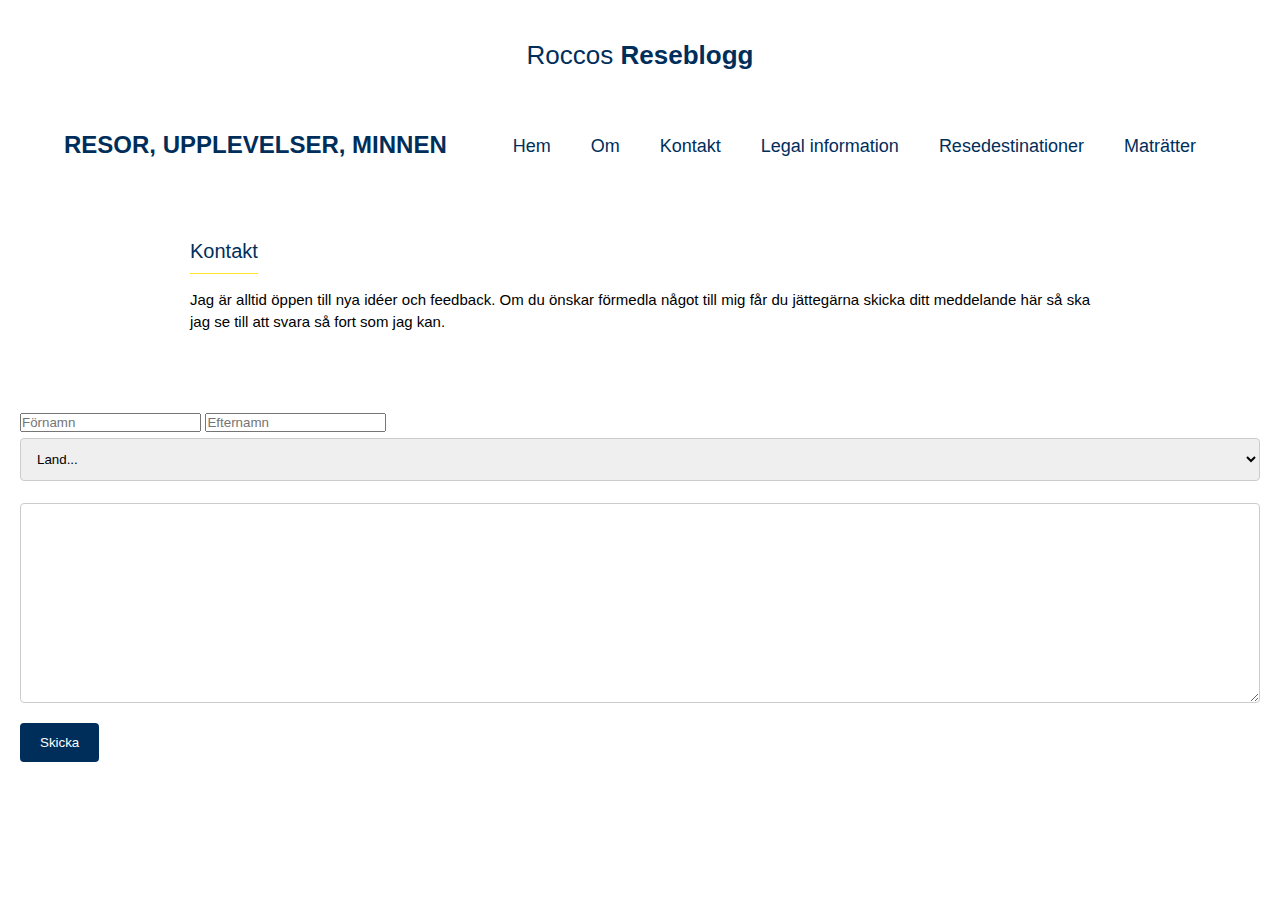
<file: kontakt.html>
<!DOCTYPE html>
<html lang="sv" dir="ltr">
  <head>
    <link rel="stylesheet" href="css/navigation.css" type="text/css">
    <link rel="stylesheet" href="css/form.css" type="text/css">
    <meta charset="utf-8">
    <title>Slutprojekt WEBWEB 1</title>
  </head>
  <body>
    <h1><span>Roccos</span> Reseblogg</h1>
    <header>
      <section>
        <a href="#" id="logo" target="_blank">Resor, upplevelser, minnen</a>
        <label for="toggle-1" class="toggle-menu">
          <ul>
            <li></li>
            <li></li>
            <li></li>
          </ul>
        </label>
        <input type="checkbox" id="toggle-1">
        <nav>
          <ul>
            <li><a href="index.html">Hem</a></li>
            <li><a href="om.html">Om</a></li>
            <li><a href="kontakt.html">Kontakt</a></li>
            <li><a href="legal.html">Legal information</a></li>
            <li>
              <div class="dropdown">
                <button class="dropbtn">Resedestinationer</button>
                <div class="dropdown-content"><a href="resa-europa.html">Europa</a> <a href="#">Afrika</a> <a href="#">Asien</a> <a href="#">Nordamerika</a> <a href="#">Sydamerika</a> <a href="#">Oceanien</a></div>
              </div>
            </li>
            <li>
              <div class="dropdown">
                <button class="dropbtn">Maträtter</button>
                <div class="dropdown-content"><a href="#">Europa</a> <a href="#">Afrika</a> <a href="#">Asien</a> <a href="#">Nordamerika</a> <a href="#">Sydamerika</a> <a href="#">Oceanien</a></div>
              </div>
            </li>
          </ul>
        </nav>
      </section>
    </header>
    <section id="about" class="content">
      <h2>Kontakt</h2>
      <p>Jag är alltid öppen till nya idéer och feedback. Om du önskar förmedla något till mig får du jättegärna skicka ditt meddelande här så ska jag se till att svara så fort som jag kan.</p>
    </section>
    <div class="container">
      <form>
        <input id="fname" name="firstname" placeholder="Förnamn"> <input id="lname" name="lastname" placeholder="Efternamn">
        <select id="country" name="country">
          <option value="not-specified">Land...</option>
          <option value="sweden">Sverige</option>
          <option value="norway">Norge</option>
          <option value="finland">Finland</option>
          <option value="denmark">Danmark</option>
          <option value="germany">Tyskland</option>
          <option value="usa">USA</option>
          <option value="other">Övrigt, vänligen specificera nedan.</option>
        </select>
        <textarea id="subject" name="subject" placeholder="Meddelande..." style="height:200px"> </textarea>
      </form>
      <button id="myBtn">Skicka</button>
      <div id="myModal" class="modal">
        <div class="modal-content">
          <span class="close">&times;</span>
          <p>Tack för ditt intresse, jag ska se till att svara så fort som möjligt!</p>
        </div>
      </div>
    </div>
    <script src="scripts/popup.js"></script>
  </body>
</html>
</file>
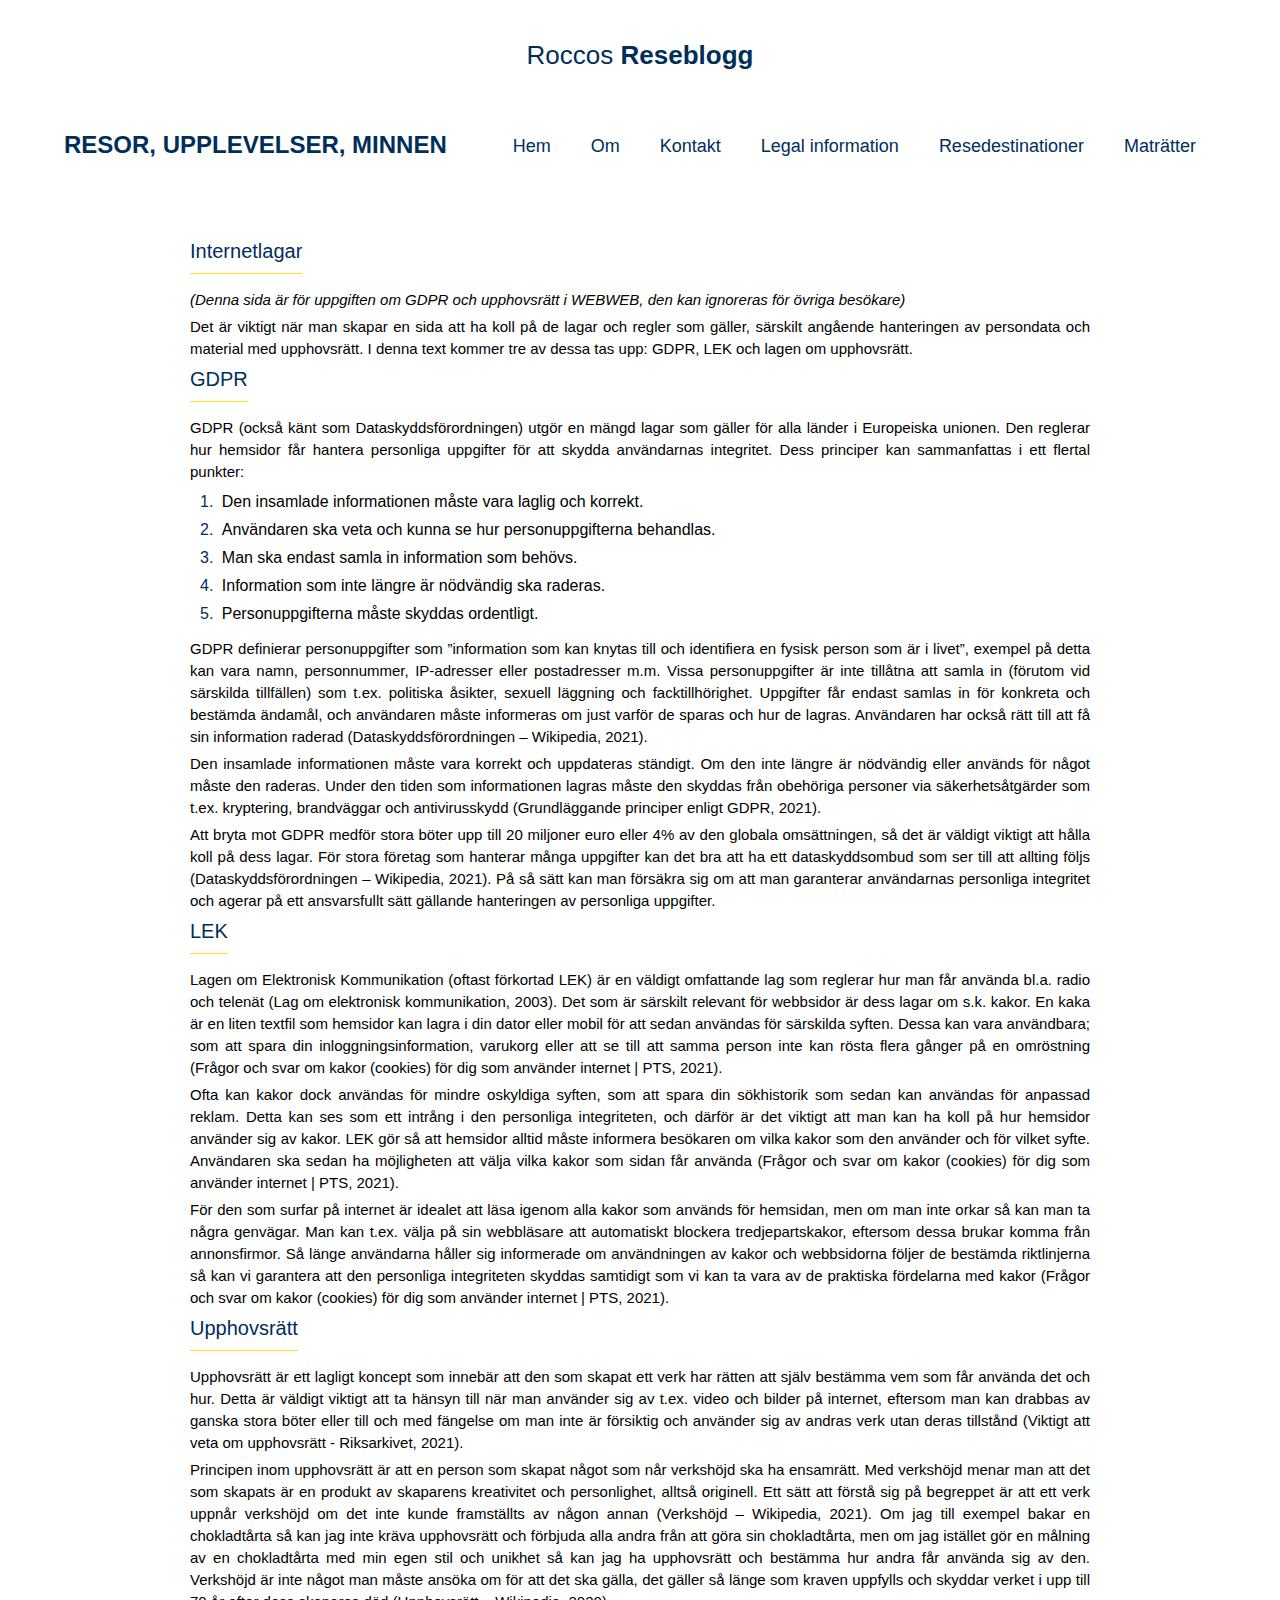
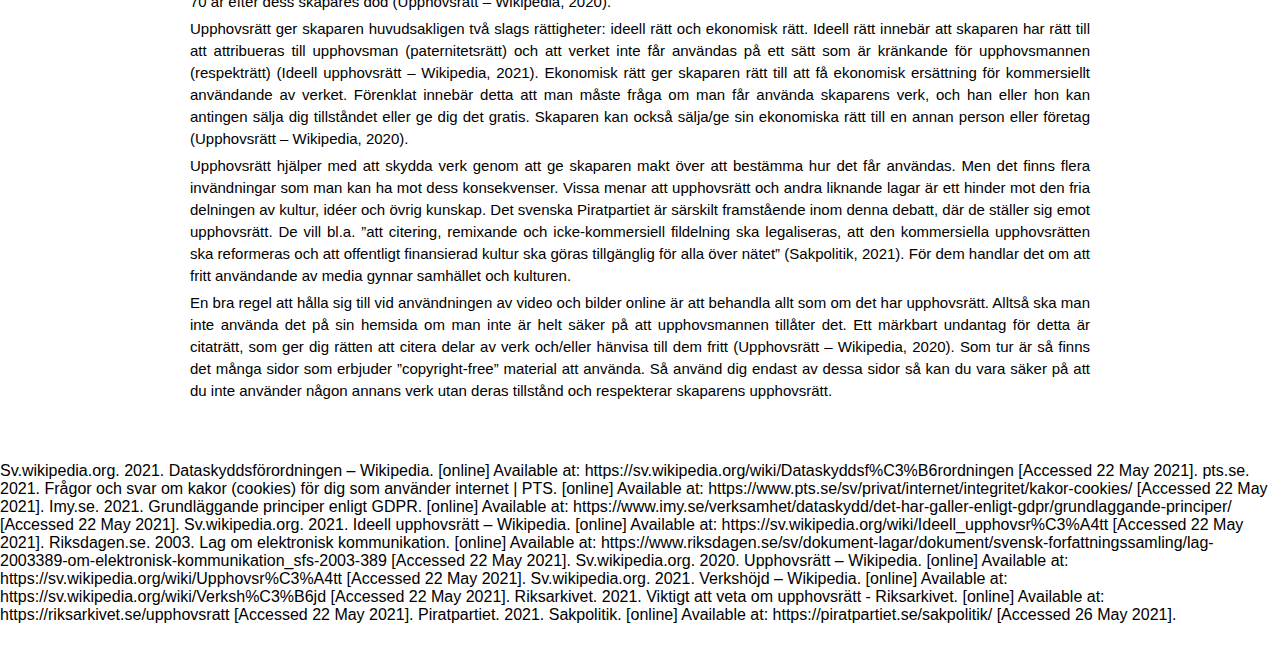
<file: legal.html>
<!DOCTYPE html>
<html lang="sv" dir="ltr">
  <head>
    <link rel="stylesheet" href="css/navigation.css" type="text/css">
    <meta charset="utf-8">
    <title>Slutprojekt WEBWEB 1</title>
  </head>
  <body>
    <h1><span>Roccos</span> Reseblogg</h1>
    <header>
      <section>
        <a href="#" id="logo" target="_blank">Resor, upplevelser, minnen</a>
        <label for="toggle-1" class="toggle-menu">
          <ul>
            <li></li>
            <li></li>
            <li></li>
          </ul>
        </label>
        <input type="checkbox" id="toggle-1">
        <nav>
          <ul>
            <li><a href="index.html">Hem</a></li>
            <li><a href="om.html">Om</a></li>
            <li><a href="kontakt.html">Kontakt</a></li>
            <li><a href="legal.html">Legal information</a></li>
            <li>
              <div class="dropdown">
                <button class="dropbtn">Resedestinationer</button>
                <div class="dropdown-content"><a href="resa-europa.html">Europa</a> <a href="#">Afrika</a> <a href="#">Asien</a> <a href="#">Nordamerika</a> <a href="#">Sydamerika</a> <a href="#">Oceanien</a></div>
              </div>
            </li>
            <li>
              <div class="dropdown">
                <button class="dropbtn">Maträtter</button>
                <div class="dropdown-content"><a href="#">Europa</a> <a href="#">Afrika</a> <a href="#">Asien</a> <a href="#">Nordamerika</a> <a href="#">Sydamerika</a> <a href="#">Oceanien</a></div>
              </div>
            </li>
          </ul>
        </nav>
      </section>
    </header>
    <section class="content">
      <h2>Internetlagar</h2>
      <p><i>(Denna sida är för uppgiften om GDPR och upphovsrätt i WEBWEB, den kan ignoreras för övriga besökare)</i></p>
      <p>Det är viktigt när man skapar en sida att ha koll på de lagar och regler som gäller, särskilt angående hanteringen av persondata och material med upphovsrätt. I denna text kommer tre av dessa tas upp: GDPR, LEK och lagen om upphovsrätt.</p>
      <h2>GDPR</h2>
      <p>GDPR (också känt som Dataskyddsförordningen) utgör en mängd lagar som gäller för alla länder i Europeiska unionen. Den reglerar hur hemsidor får hantera personliga uppgifter för att skydda användarnas integritet. Dess principer kan sammanfattas i ett flertal punkter:</p>
      <ol class="list">
        <li>Den insamlade informationen måste vara laglig och korrekt.</li>
        <li>Användaren ska veta och kunna se hur personuppgifterna behandlas.</li>
        <li>Man ska endast samla in information som behövs.</li>
        <li>Information som inte längre är nödvändig ska raderas.</li>
        <li>Personuppgifterna måste skyddas ordentligt.</li>
      </ol>
      <p>GDPR definierar personuppgifter som ”information som kan knytas till och identifiera en fysisk person som är i livet”, exempel på detta kan vara namn, personnummer, IP-adresser eller postadresser m.m. Vissa personuppgifter är inte tillåtna att samla in (förutom vid särskilda tillfällen) som t.ex. politiska åsikter, sexuell läggning och facktillhörighet. Uppgifter får endast samlas in för konkreta och bestämda ändamål, och användaren måste informeras om just varför de sparas och hur de lagras. Användaren har också rätt till att få sin information raderad (Dataskyddsförordningen – Wikipedia, 2021).</p>
      <p>Den insamlade informationen måste vara korrekt och uppdateras ständigt. Om den inte längre är nödvändig eller används för något måste den raderas. Under den tiden som informationen lagras måste den skyddas från obehöriga personer via säkerhetsåtgärder som t.ex. kryptering, brandväggar och antivirusskydd (Grundläggande principer enligt GDPR, 2021).</p>
      <p>Att bryta mot GDPR medför stora böter upp till 20 miljoner euro eller 4% av den globala omsättningen, så det är väldigt viktigt att hålla koll på dess lagar. För stora företag som hanterar många uppgifter kan det bra att ha ett dataskyddsombud som ser till att allting följs (Dataskyddsförordningen – Wikipedia, 2021). På så sätt kan man försäkra sig om att man garanterar användarnas personliga integritet och agerar på ett ansvarsfullt sätt gällande hanteringen av personliga uppgifter.</p>
      <h2>LEK</h2>
      <p>Lagen om Elektronisk Kommunikation (oftast förkortad LEK) är en väldigt omfattande lag som reglerar hur man får använda bl.a. radio och telenät (Lag om elektronisk kommunikation, 2003). Det som är särskilt relevant för webbsidor är dess lagar om s.k. kakor. En kaka är en liten textfil som hemsidor kan lagra i din dator eller mobil för att sedan användas för särskilda syften. Dessa kan vara användbara; som att spara din inloggningsinformation, varukorg eller att se till att samma person inte kan rösta flera gånger på en omröstning (Frågor och svar om kakor (cookies) för dig som använder internet | PTS, 2021).</p>
      <p>Ofta kan kakor dock användas för mindre oskyldiga syften, som att spara din sökhistorik som sedan kan användas för anpassad reklam. Detta kan ses som ett intrång i den personliga integriteten, och därför är det viktigt att man kan ha koll på hur hemsidor använder sig av kakor. LEK gör så att hemsidor alltid måste informera besökaren om vilka kakor som den använder och för vilket syfte. Användaren ska sedan ha möjligheten att välja vilka kakor som sidan får använda (Frågor och svar om kakor (cookies) för dig som använder internet | PTS, 2021).</p>
      <p>För den som surfar på internet är idealet att läsa igenom alla kakor som används för hemsidan, men om man inte orkar så kan man ta några genvägar. Man kan t.ex. välja på sin webbläsare att automatiskt blockera tredjepartskakor, eftersom dessa brukar komma från annonsfirmor. Så länge användarna håller sig informerade om användningen av kakor och webbsidorna följer de bestämda riktlinjerna så kan vi garantera att den personliga integriteten skyddas samtidigt som vi kan ta vara av de praktiska fördelarna med kakor (Frågor och svar om kakor (cookies) för dig som använder internet | PTS, 2021).</p>
      <h2>Upphovsrätt</h2>
      <p>Upphovsrätt är ett lagligt koncept som innebär att den som skapat ett verk har rätten att själv bestämma vem som får använda det och hur. Detta är väldigt viktigt att ta hänsyn till när man använder sig av t.ex. video och bilder på internet, eftersom man kan drabbas av ganska stora böter eller till och med fängelse om man inte är försiktig och använder sig av andras verk utan deras tillstånd (Viktigt att veta om upphovsrätt - Riksarkivet, 2021).</p>
      <p>Principen inom upphovsrätt är att en person som skapat något som når verkshöjd ska ha ensamrätt. Med verkshöjd menar man att det som skapats är en produkt av skaparens kreativitet och personlighet, alltså originell. Ett sätt att förstå sig på begreppet är att ett verk uppnår verkshöjd om det inte kunde framställts av någon annan (Verkshöjd – Wikipedia, 2021). Om jag till exempel bakar en chokladtårta så kan jag inte kräva upphovsrätt och förbjuda alla andra från att göra sin chokladtårta, men om jag istället gör en målning av en chokladtårta med min egen stil och unikhet så kan jag ha upphovsrätt och bestämma hur andra får använda sig av den. Verkshöjd är inte något man måste ansöka om för att det ska gälla, det gäller så länge som kraven uppfylls och skyddar verket i upp till 70 år efter dess skapares död (Upphovsrätt – Wikipedia, 2020).</p>
      <p>Upphovsrätt ger skaparen huvudsakligen två slags rättigheter: ideell rätt och ekonomisk rätt. Ideell rätt innebär att skaparen har rätt till att attribueras till upphovsman (paternitetsrätt) och att verket inte får användas på ett sätt som är kränkande för upphovsmannen (respekträtt) (Ideell upphovsrätt – Wikipedia, 2021). Ekonomisk rätt ger skaparen rätt till att få ekonomisk ersättning för kommersiellt användande av verket. Förenklat innebär detta att man måste fråga om man får använda skaparens verk, och han eller hon kan antingen sälja dig tillståndet eller ge dig det gratis. Skaparen kan också sälja/ge sin ekonomiska rätt till en annan person eller företag (Upphovsrätt – Wikipedia, 2020).</p>
      <p>Upphovsrätt hjälper med att skydda verk genom att ge skaparen makt över att bestämma hur det får användas. Men det finns flera invändningar som man kan ha mot dess konsekvenser. Vissa menar att upphovsrätt och andra liknande lagar är ett hinder mot den fria delningen av kultur, idéer och övrig kunskap. Det svenska Piratpartiet är särskilt framstående inom denna debatt, där de ställer sig emot upphovsrätt. De vill bl.a. ”att citering, remixande och icke-kommersiell fildelning ska legaliseras, att den kommersiella upphovsrätten ska reformeras och att offentligt finansierad kultur ska göras tillgänglig för alla över nätet” (Sakpolitik, 2021). För dem handlar det om att fritt användande av media gynnar samhället och kulturen.</p>
      <p>En bra regel att hålla sig till vid användningen av video och bilder online är att behandla allt som om det har upphovsrätt. Alltså ska man inte använda det på sin hemsida om man inte är helt säker på att upphovsmannen tillåter det. Ett märkbart undantag för detta är citaträtt, som ger dig rätten att citera delar av verk och/eller hänvisa till dem fritt (Upphovsrätt – Wikipedia, 2020). Som tur är så finns det många sidor som erbjuder ”copyright-free” material att använda. Så använd dig endast av dessa sidor så kan du vara säker på att du inte använder någon annans verk utan deras tillstånd och respekterar skaparens upphovsrätt.</p>
    </section>
    <footer>Sv.wikipedia.org. 2021. Dataskyddsförordningen – Wikipedia. [online] Available at: https://sv.wikipedia.org/wiki/Dataskyddsf%C3%B6rordningen [Accessed 22 May 2021]. pts.se. 2021. Frågor och svar om kakor (cookies) för dig som använder internet | PTS. [online] Available at: https://www.pts.se/sv/privat/internet/integritet/kakor-cookies/ [Accessed 22 May 2021]. Imy.se. 2021. Grundläggande principer enligt GDPR. [online] Available at: https://www.imy.se/verksamhet/dataskydd/det-har-galler-enligt-gdpr/grundlaggande-principer/ [Accessed 22 May 2021]. Sv.wikipedia.org. 2021. Ideell upphovsrätt – Wikipedia. [online] Available at: https://sv.wikipedia.org/wiki/Ideell_upphovsr%C3%A4tt [Accessed 22 May 2021]. Riksdagen.se. 2003. Lag om elektronisk kommunikation. [online] Available at: https://www.riksdagen.se/sv/dokument-lagar/dokument/svensk-forfattningssamling/lag-2003389-om-elektronisk-kommunikation_sfs-2003-389 [Accessed 22 May 2021]. Sv.wikipedia.org. 2020. Upphovsrätt – Wikipedia. [online] Available at: https://sv.wikipedia.org/wiki/Upphovsr%C3%A4tt [Accessed 22 May 2021]. Sv.wikipedia.org. 2021. Verkshöjd – Wikipedia. [online] Available at: https://sv.wikipedia.org/wiki/Verksh%C3%B6jd [Accessed 22 May 2021]. Riksarkivet. 2021. Viktigt att veta om upphovsrätt - Riksarkivet. [online] Available at: https://riksarkivet.se/upphovsratt [Accessed 22 May 2021]. Piratpartiet. 2021. Sakpolitik. [online] Available at: https://piratpartiet.se/sakpolitik/ [Accessed 26 May 2021].</footer>
  </body>
</html>
</file>
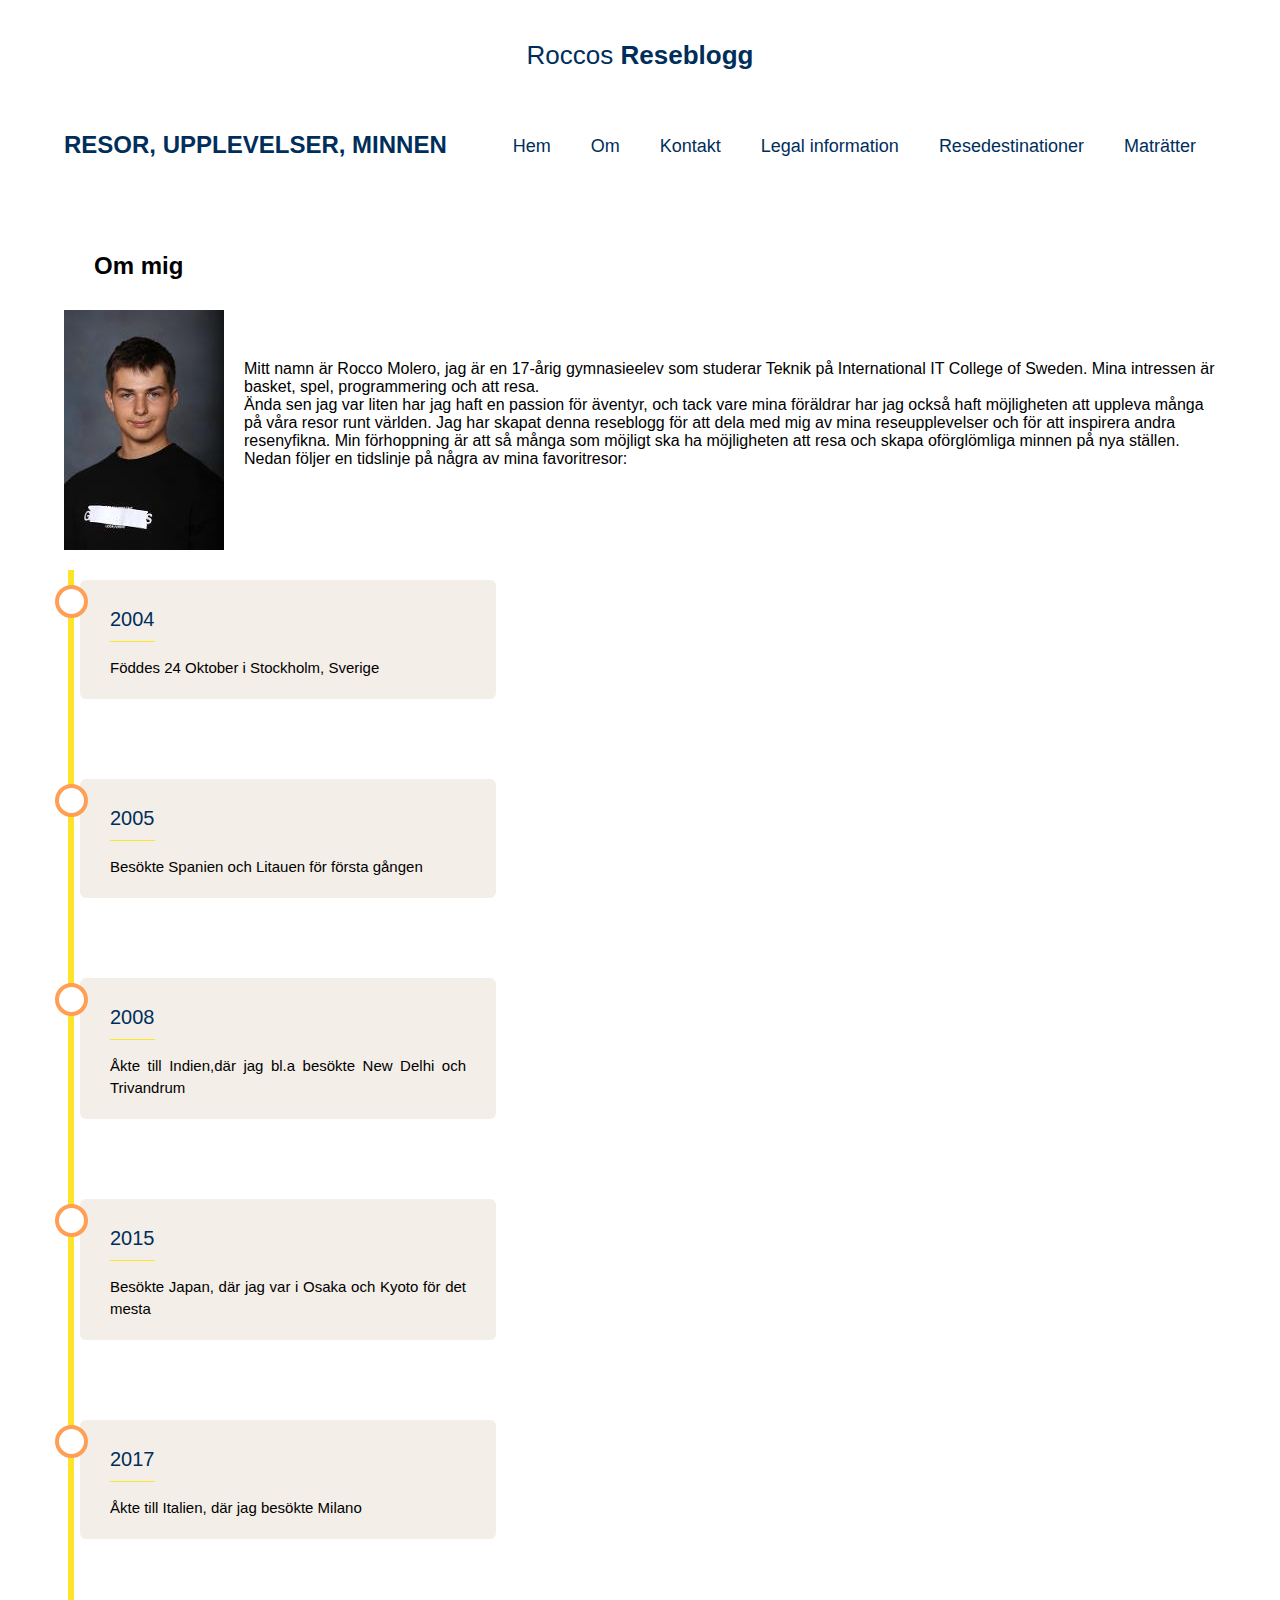
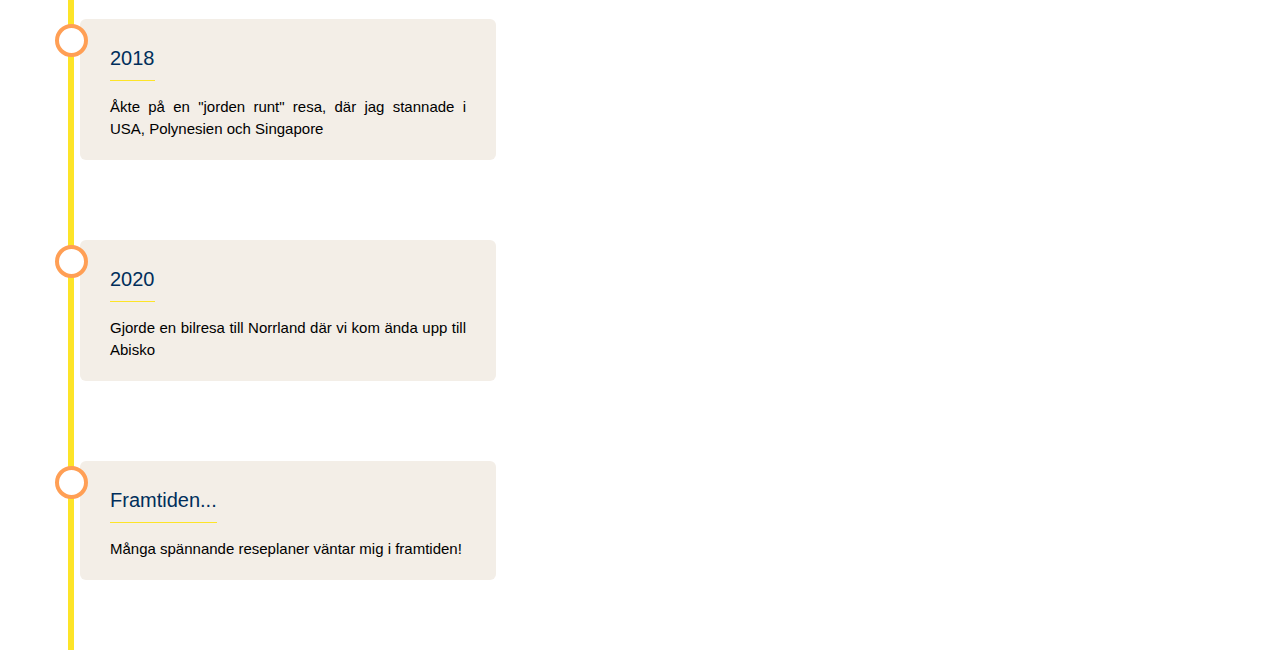
<file: om.html>
<!DOCTYPE html>
<html lang="sv" dir="ltr">
  <head>
    <link rel="stylesheet" href="css/navigation.css" type="text/css">
    <link rel="stylesheet" href="css/timeline.css" type="text/css">
    <meta charset="utf-8">
    <title>Slutprojekt WEBWEB 1</title>
  </head>
  <body>
    <h1><span>Roccos</span> Reseblogg</h1>
    <header>
      <section>
        <a href="#" id="logo" target="_blank">Resor, upplevelser, minnen</a>
        <label for="toggle-1" class="toggle-menu">
          <ul>
            <li></li>
            <li></li>
            <li></li>
          </ul>
        </label>
        <input type="checkbox" id="toggle-1">
        <nav>
          <ul>
            <li><a href="index.html">Hem</a></li>
            <li><a href="om.html">Om</a></li>
            <li><a href="kontakt.html">Kontakt</a></li>
            <li><a href="legal.html">Legal information</a></li>
            <li>
              <div class="dropdown">
                <button class="dropbtn">Resedestinationer</button>
                <div class="dropdown-content"><a href="resa-europa.html">Europa</a> <a href="#">Afrika</a> <a href="#">Asien</a> <a href="#">Nordamerika</a> <a href="#">Sydamerika</a> <a href="#">Oceanien</a></div>
              </div>
            </li>
            <li>
              <div class="dropdown">
                <button class="dropbtn">Maträtter</button>
                <div class="dropdown-content"><a href="#">Europa</a> <a href="#">Afrika</a> <a href="#">Asien</a> <a href="#">Nordamerika</a> <a href="#">Sydamerika</a> <a href="#">Oceanien</a></div>
              </div>
            </li>
          </ul>
        </nav>
      </section>
    </header>
    <section>
      <h2 id="about" class="content">Om mig</h2>
      <p id="about-text"><img id="portrait" src="images/portrait.jpg" alt="self-portrait"> Mitt namn är Rocco Molero, jag är en 17-årig gymnasieelev som studerar Teknik på International IT College of Sweden. Mina intressen är basket, spel, programmering och att resa.</p>
      <p>Ända sen jag var liten har jag haft en passion för äventyr, och tack vare mina föräldrar har jag också haft möjligheten att uppleva många på våra resor runt världen. Jag har skapat denna reseblogg för att dela med mig av mina reseupplevelser och för att inspirera andra resenyfikna. Min förhoppning är att så många som möjligt ska ha möjligheten att resa och skapa oförglömliga minnen på nya ställen. Nedan följer en tidslinje på några av mina favoritresor:</p>
    </section>
    <div class="timeline">
      <div class="container left">
        <div class="content">
          <h2>2004</h2>
          <p>Föddes 24 Oktober i Stockholm, Sverige</p>
        </div>
      </div>
      <div class="container right">
        <div class="content">
          <h2>2005</h2>
          <p>Besökte Spanien och Litauen för första gången</p>
        </div>
      </div>
    </div>
    <div class="timeline">
      <div class="container left">
        <div class="content">
          <h2>2008</h2>
          <p>Åkte till Indien,där jag bl.a besökte New Delhi och Trivandrum</p>
        </div>
      </div>
      <div class="container right">
        <div class="content">
          <h2>2015</h2>
          <p>Besökte Japan, där jag var i Osaka och Kyoto för det mesta</p>
        </div>
      </div>
    </div>
    <div class="timeline">
      <div class="container left">
        <div class="content">
          <h2>2017</h2>
          <p>Åkte till Italien, där jag besökte Milano</p>
        </div>
      </div>
      <div class="container right">
        <div class="content">
          <h2>2018</h2>
          <p>Åkte på en "jorden runt" resa, där jag stannade i USA, Polynesien och Singapore</p>
        </div>
      </div>
    </div>
    <div class="timeline">
      <div class="container left">
        <div class="content">
          <h2>2020</h2>
          <p>Gjorde en bilresa till Norrland där vi kom ända upp till Abisko</p>
        </div>
      </div>
      <div class="container right">
        <div class="content">
          <h2>Framtiden...</h2>
          <p>Många spännande reseplaner väntar mig i framtiden!</p>
        </div>
      </div>
    </div>
  </body>
</html>
</file>
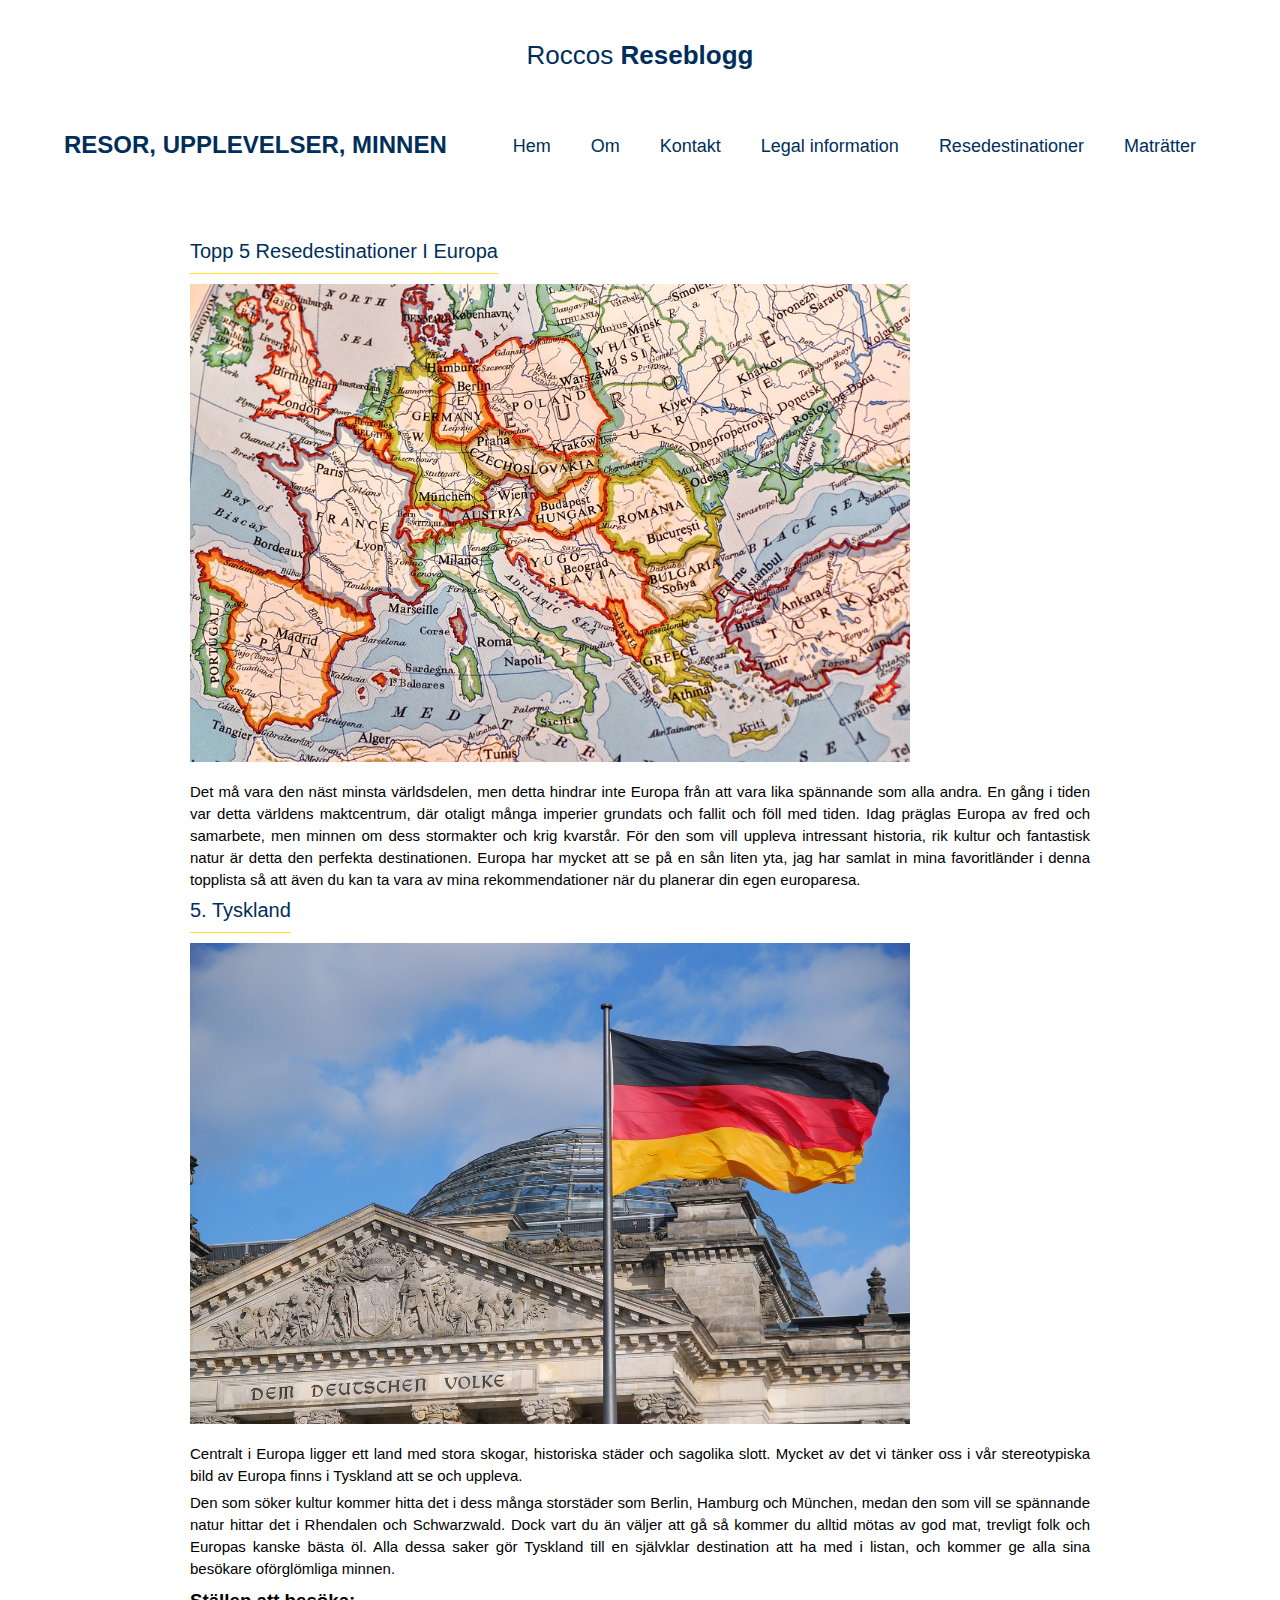
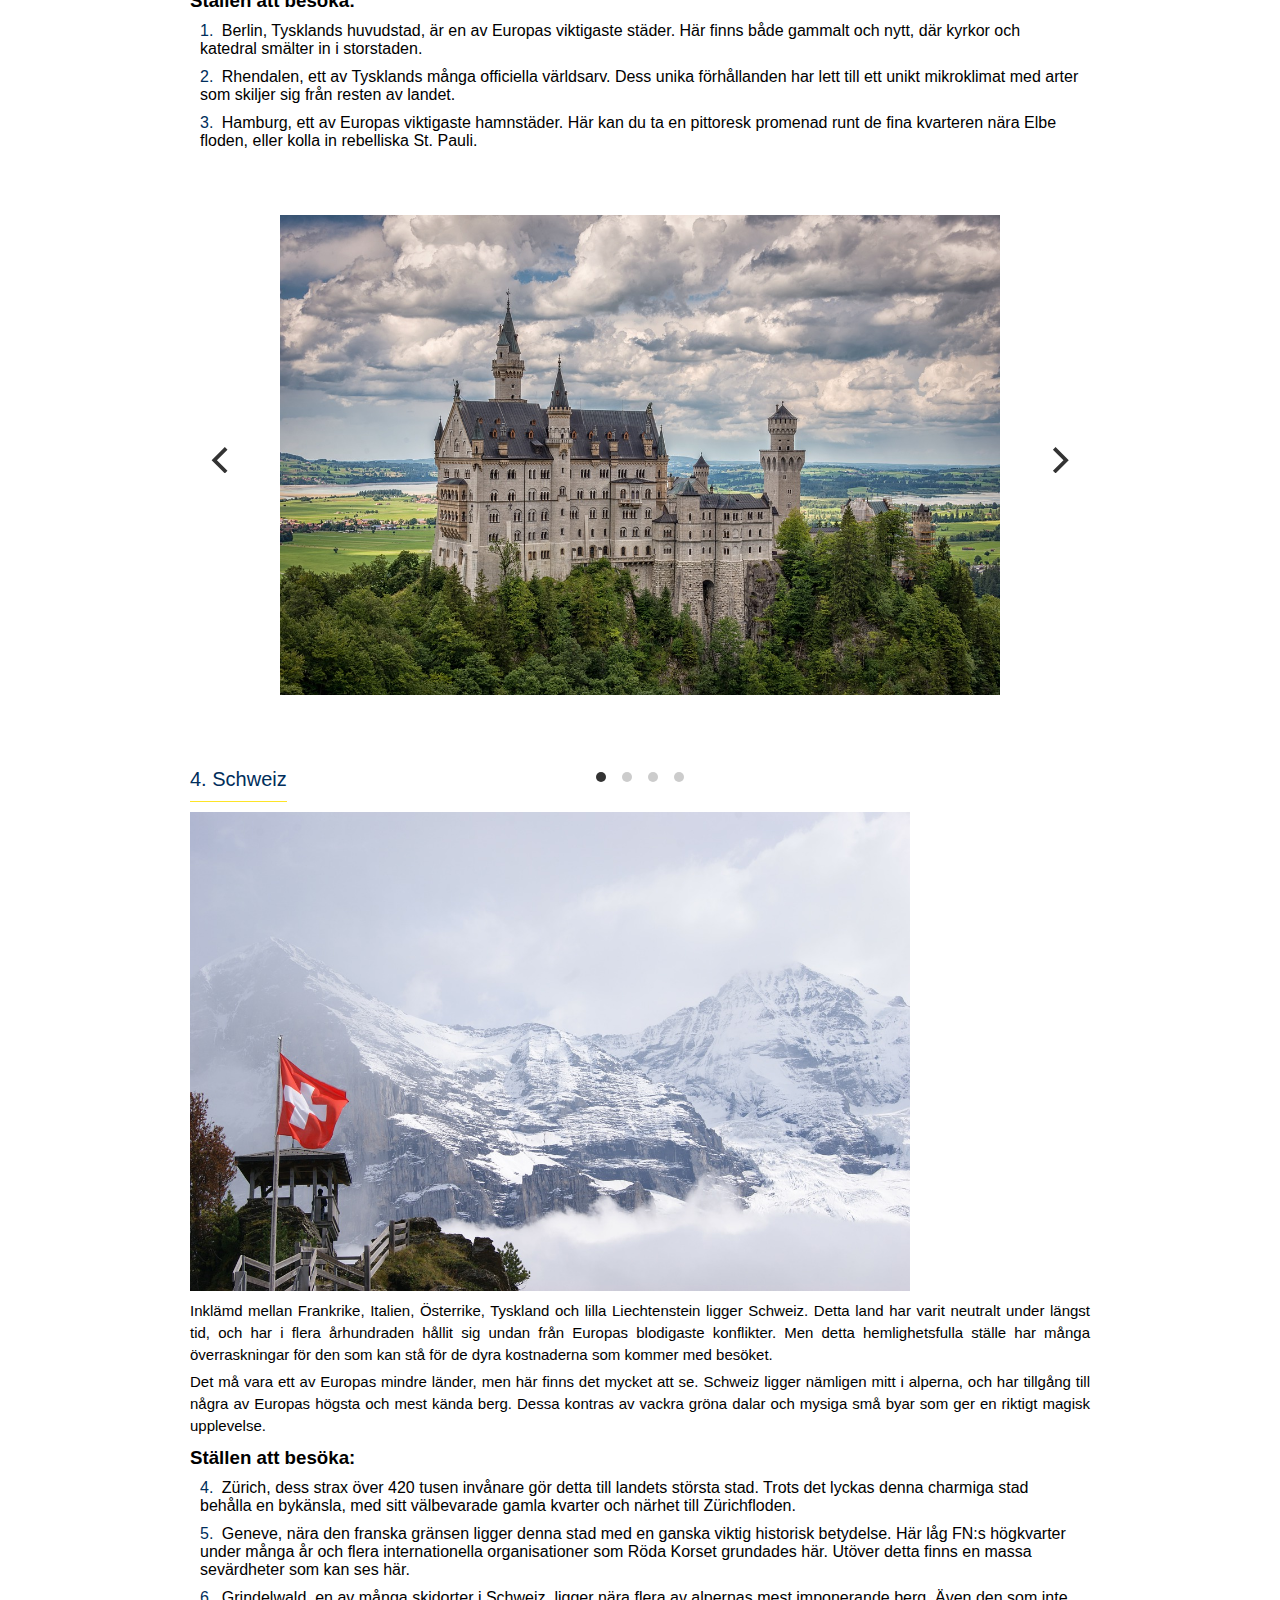
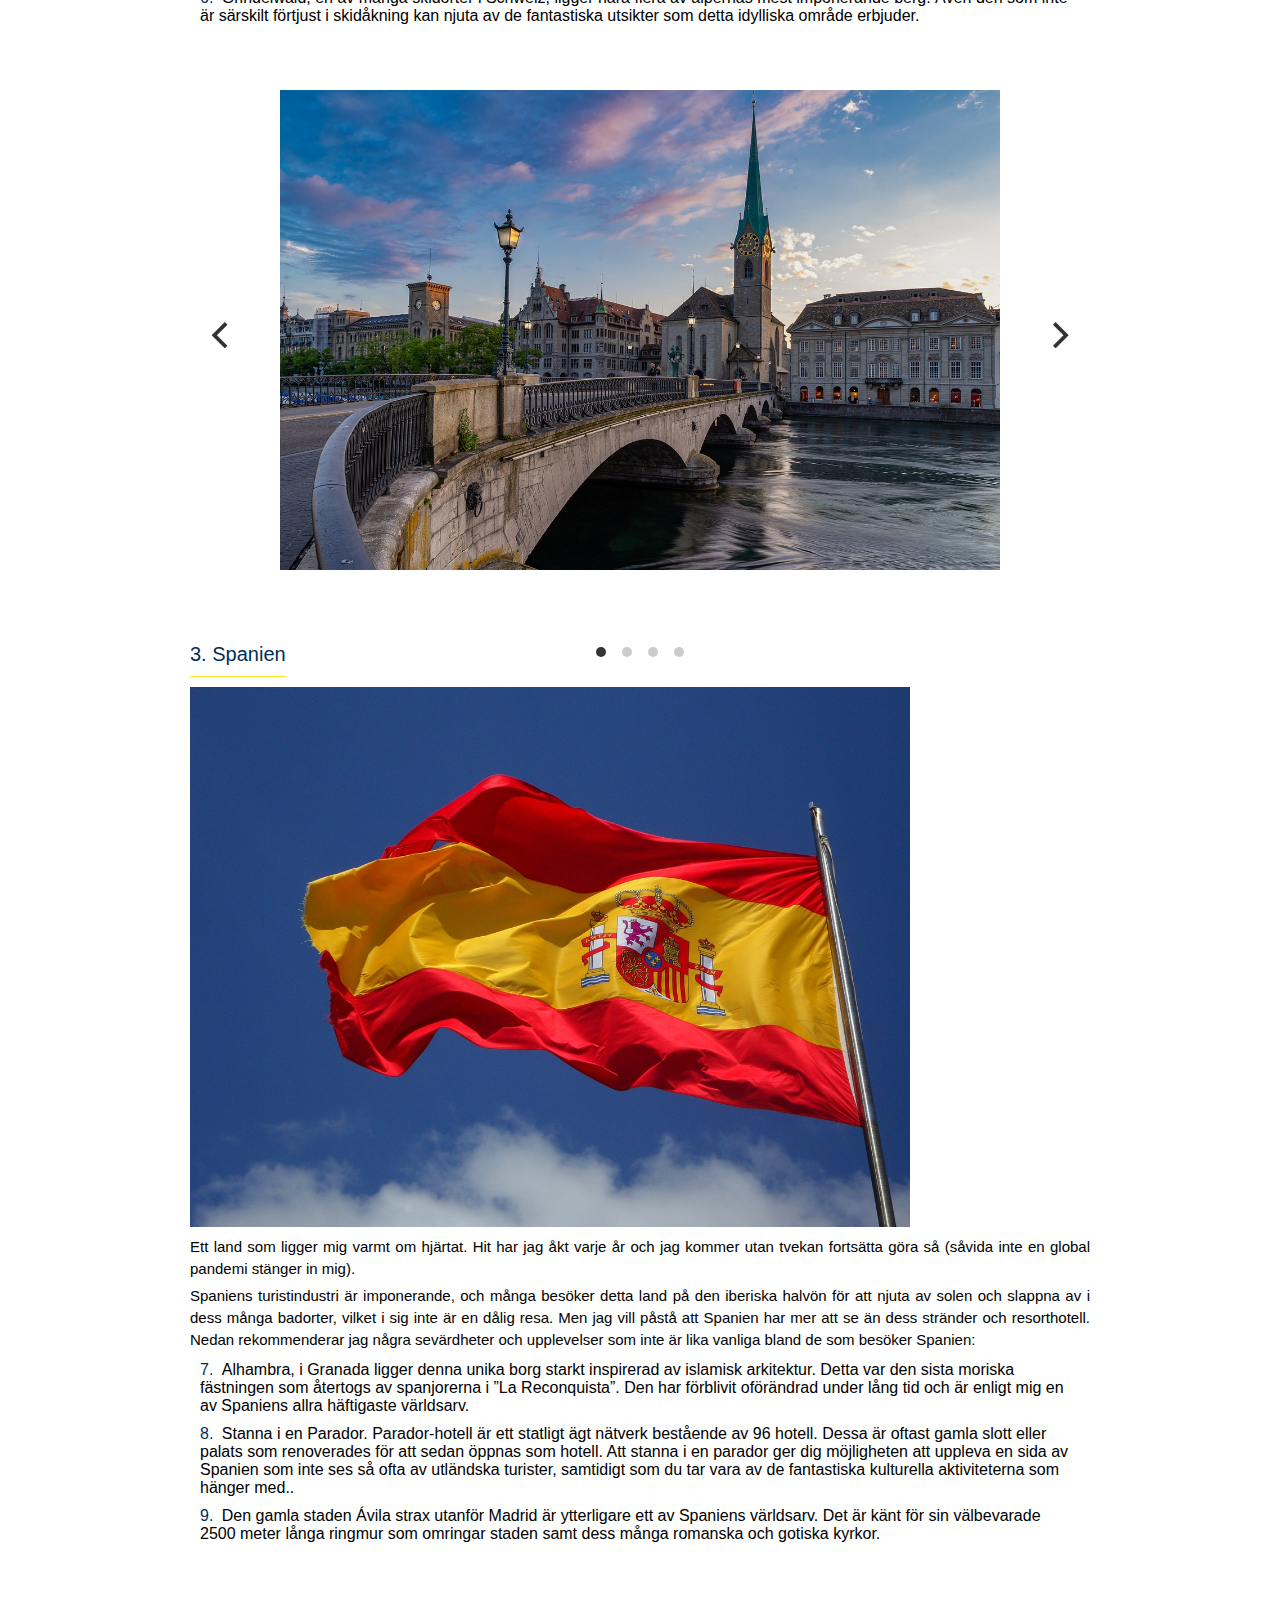
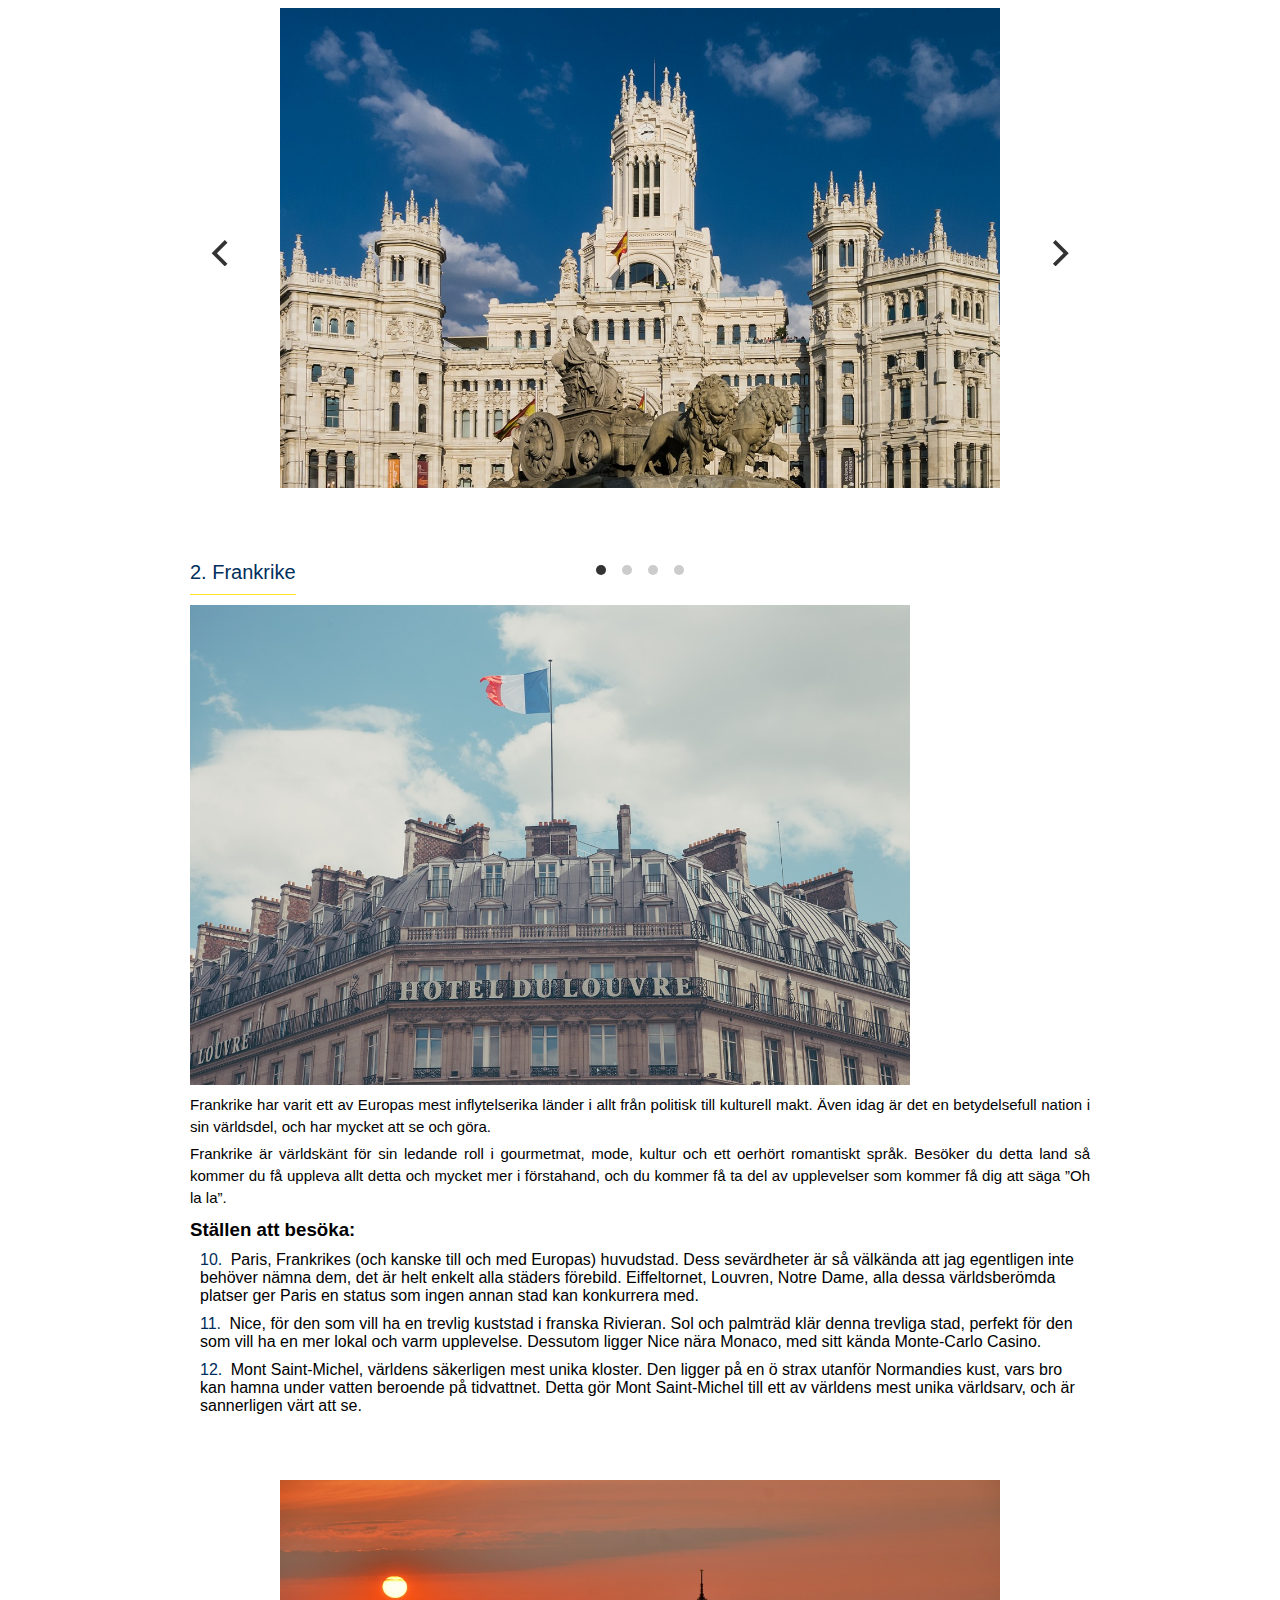
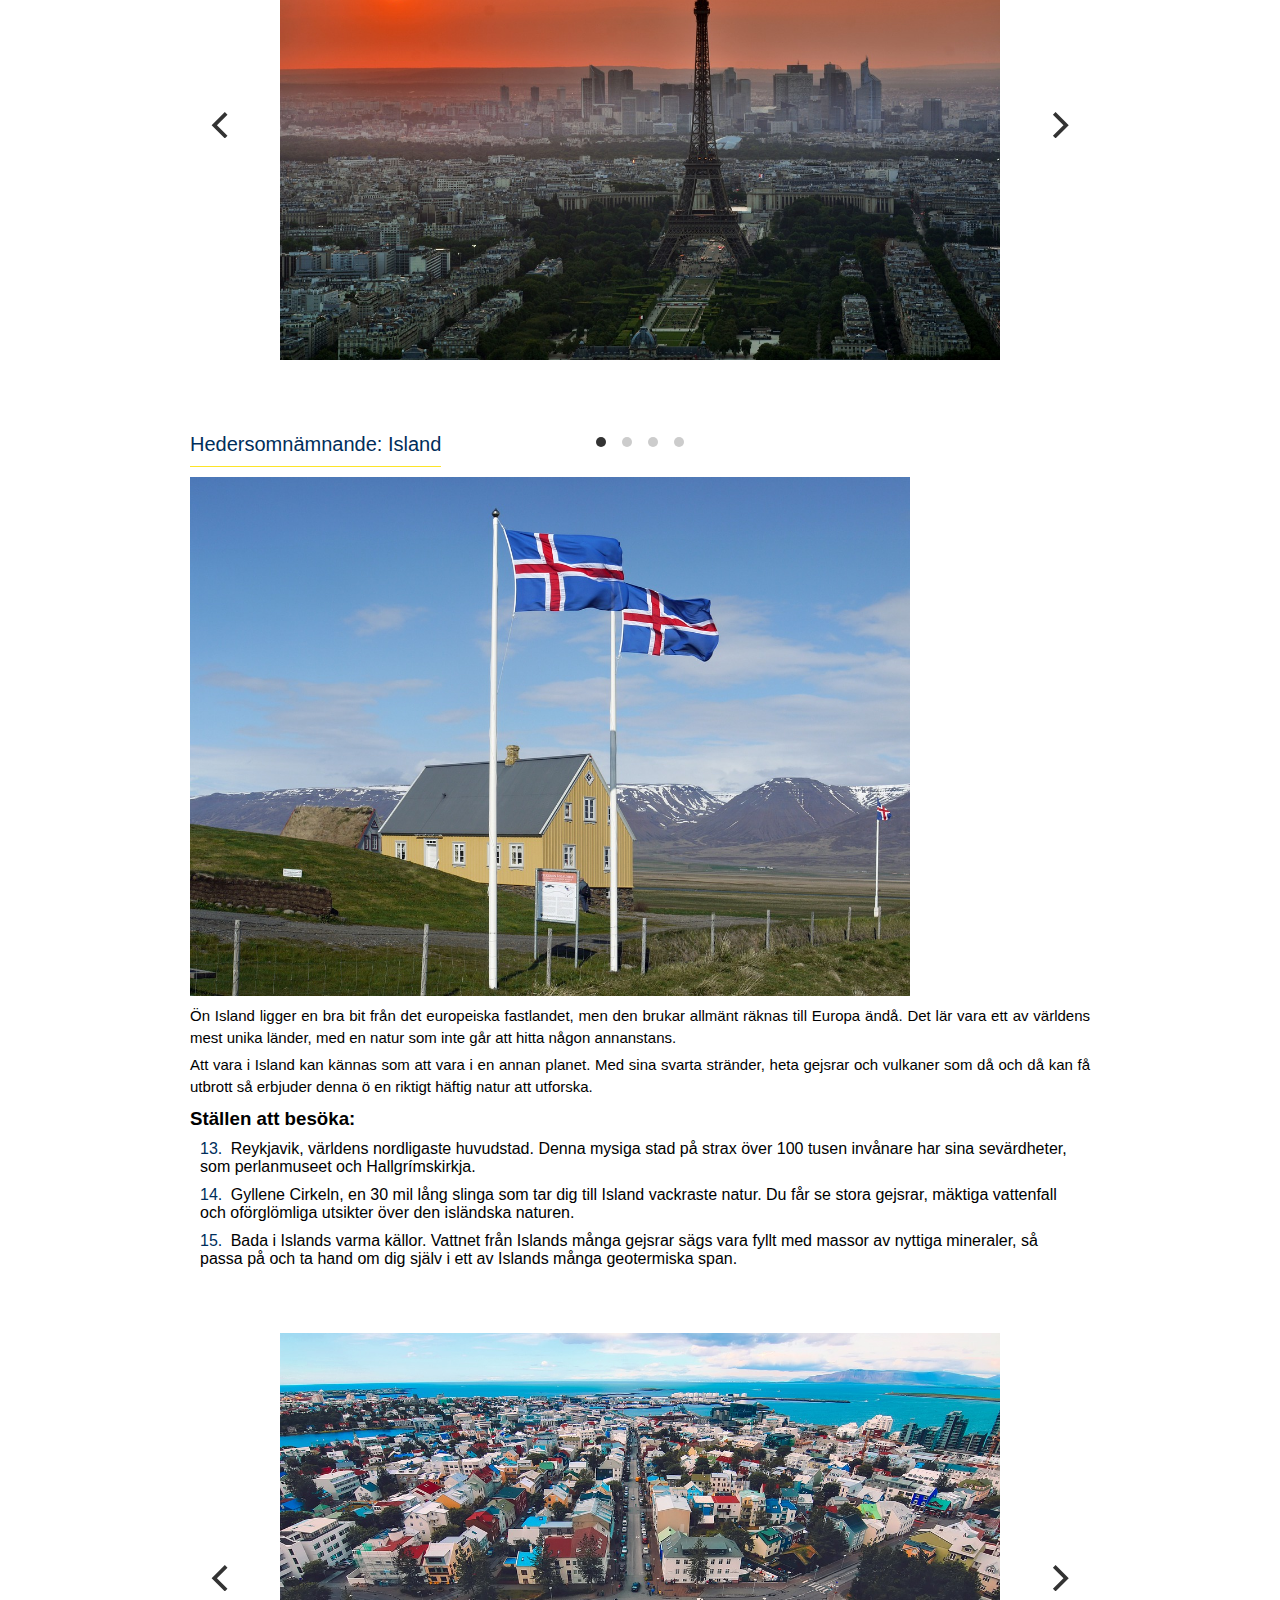
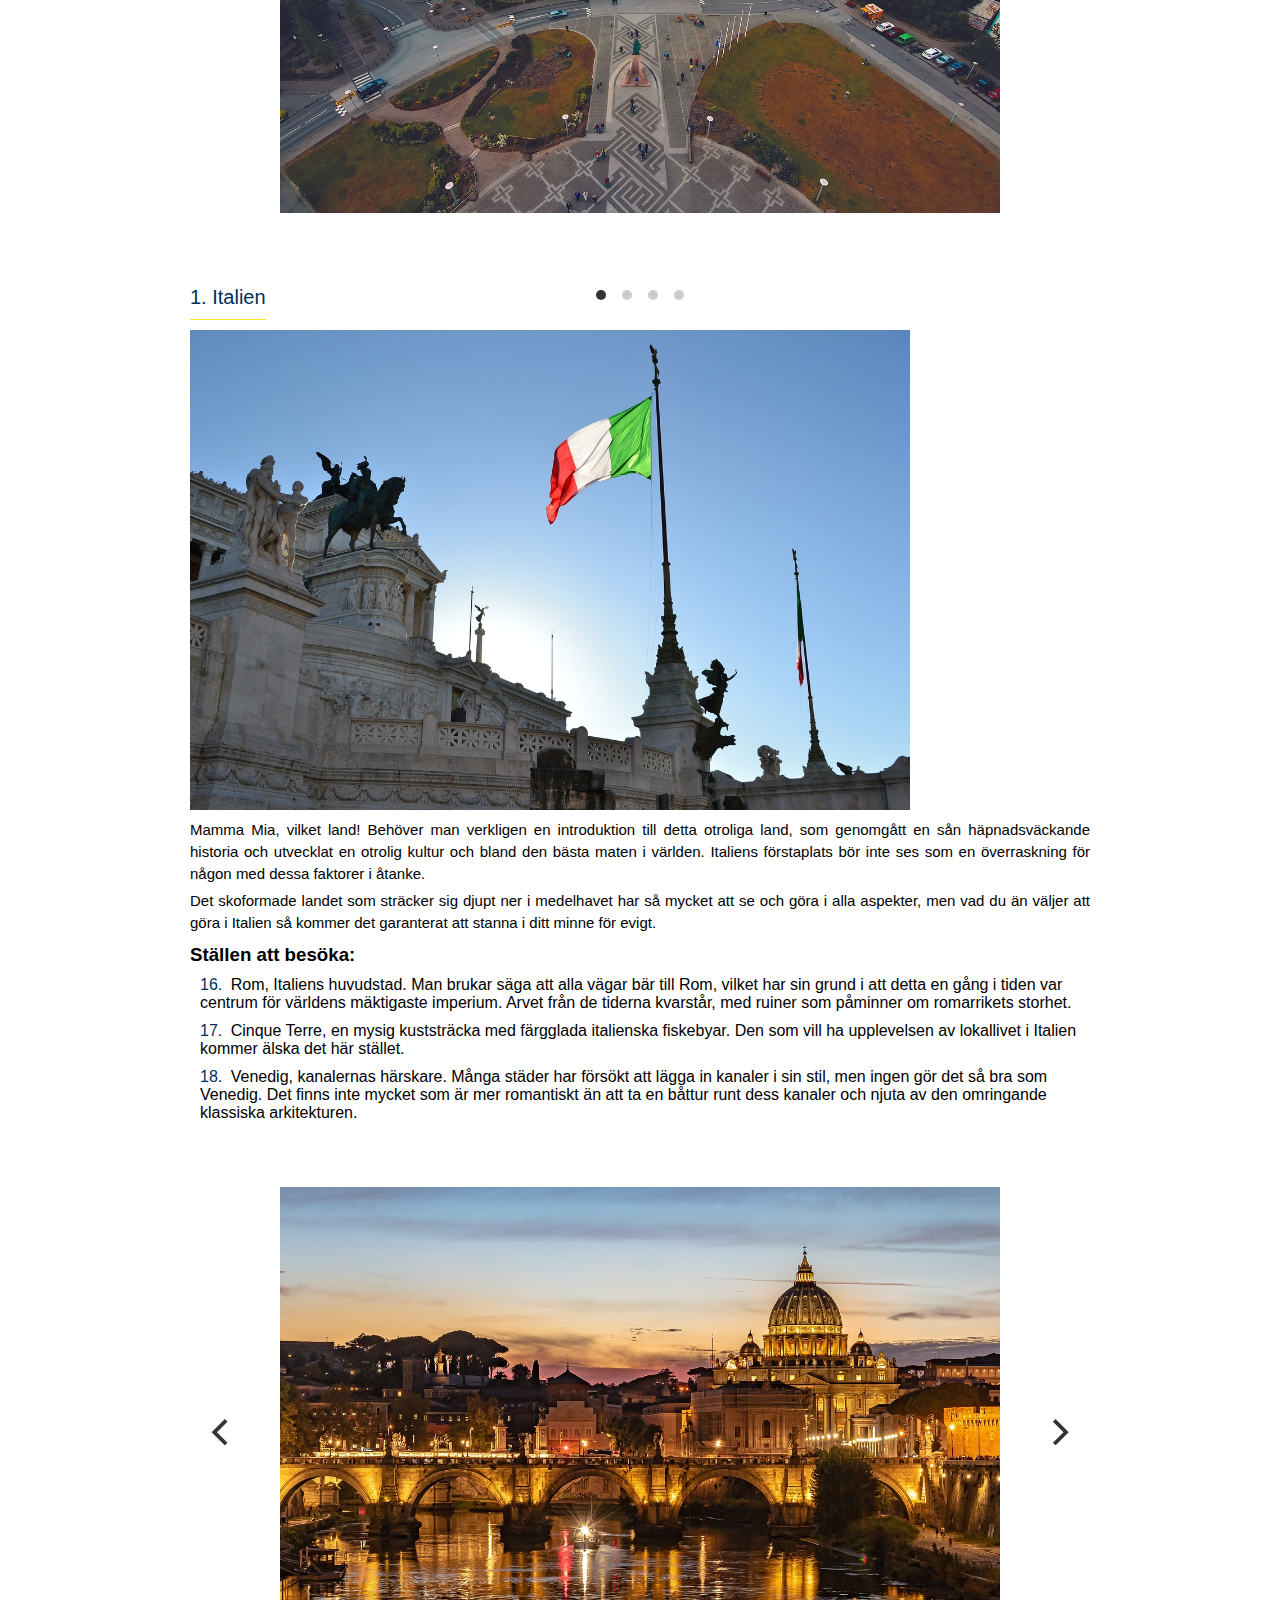
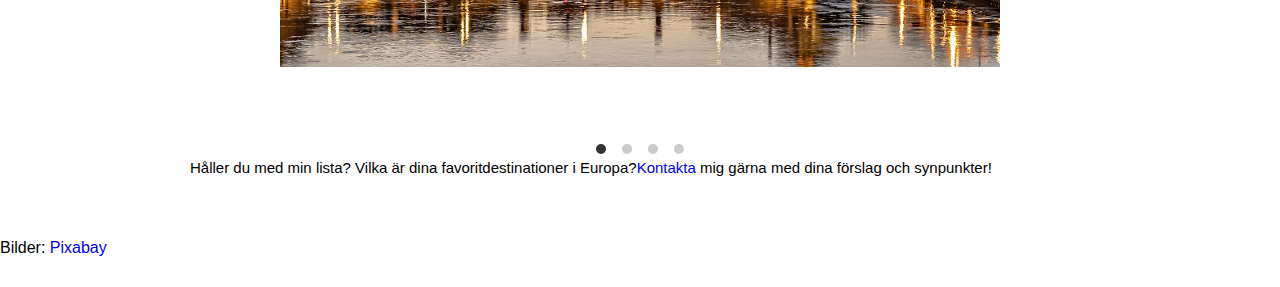
<file: resa-europa.html>
<!DOCTYPE html>
<html lang="sv" dir="ltr">
  <head>
    <link rel="stylesheet" href="css/navigation.css" type="text/css">
    <link rel="stylesheet" href="css/flickity.css" type="text/css">
    <meta charset="utf-8">
    <title>Slutprojekt WEBWEB 1</title>
  </head>
  <body>
    <h1><span>Roccos</span> Reseblogg</h1>
    <header>
      <section>
        <a href="#" id="logo" target="_blank">Resor, upplevelser, minnen</a>
        <label for="toggle-1" class="toggle-menu">
          <ul>
            <li></li>
            <li></li>
            <li></li>
          </ul>
        </label>
        <input type="checkbox" id="toggle-1">
        <nav>
          <ul>
            <li><a href="index.html">Hem</a></li>
            <li><a href="om.html">Om</a></li>
            <li><a href="kontakt.html">Kontakt</a></li>
            <li><a href="legal.html">Legal information</a></li>
            <li>
              <div class="dropdown">
                <button class="dropbtn">Resedestinationer</button>
                <div class="dropdown-content"><a href="resa-europa.html">Europa</a> <a href="#">Afrika</a> <a href="#">Asien</a> <a href="#">Nordamerika</a> <a href="#">Sydamerika</a> <a href="#">Oceanien</a></div>
              </div>
            </li>
            <li>
              <div class="dropdown">
                <button class="dropbtn">Maträtter</button>
                <div class="dropdown-content"><a href="#">Europa</a> <a href="#">Afrika</a> <a href="#">Asien</a> <a href="#">Nordamerika</a> <a href="#">Sydamerika</a> <a href="#">Oceanien</a></div>
              </div>
            </li>
          </ul>
        </nav>
      </section>
    </header>
    <section id="about" class="content">
      <h2>Topp 5 Resedestinationer I Europa</h2>
      <img class="travel" src="images/map-europe.jpg" alt="Map of Europe">
      <p>Det må vara den näst minsta världsdelen, men detta hindrar inte Europa från att vara lika spännande som alla andra. En gång i tiden var detta världens maktcentrum, där otaligt många imperier grundats och fallit och föll med tiden. Idag präglas Europa av fred och samarbete, men minnen om dess stormakter och krig kvarstår. För den som vill uppleva intressant historia, rik kultur och fantastisk natur är detta den perfekta destinationen. Europa har mycket att se på en sån liten yta, jag har samlat in mina favoritländer i denna topplista så att även du kan ta vara av mina rekommendationer när du planerar din egen europaresa.</p>
      <h2>5. Tyskland</h2>
      <img class="travel" src="images/germany-flag.jpg" alt="germany-flag">
      <p>Centralt i Europa ligger ett land med stora skogar, historiska städer och sagolika slott. Mycket av det vi tänker oss i vår stereotypiska bild av Europa finns i Tyskland att se och uppleva.</p>
      <p>Den som söker kultur kommer hitta det i dess många storstäder som Berlin, Hamburg och München, medan den som vill se spännande natur hittar det i Rhendalen och Schwarzwald. Dock vart du än väljer att gå så kommer du alltid mötas av god mat, trevligt folk och Europas kanske bästa öl. Alla dessa saker gör Tyskland till en självklar destination att ha med i listan, och kommer ge alla sina besökare oförglömliga minnen.</p>
      <h3>Ställen att besöka:</h3>
      <ol class="list">
        <li>Berlin, Tysklands huvudstad, är en av Europas viktigaste städer. Här finns både gammalt och nytt, där kyrkor och katedral smälter in i storstaden.</li>
        <li>Rhendalen, ett av Tysklands många officiella världsarv. Dess unika förhållanden har lett till ett unikt mikroklimat med arter som skiljer sig från resten av landet.</li>
        <li>Hamburg, ett av Europas viktigaste hamnstäder. Här kan du ta en pittoresk promenad runt de fina kvarteren nära Elbe floden, eller kolla in rebelliska St. Pauli.</li>
      </ol>
      <div class="main-gallery js-flickity" data-flickity-options="{ &quot;cellAlign&quot;: &quot;left&quot;, &quot;contain&quot;: &quot;true&quot;, &quot;setGallerySize&quot;: &quot;false&quot;, &quot;wrapAround&quot;: true }">
        <div class="gallery-cell"><img class="travel" src="images/german-castle.jpg" alt="german-castle"></div>
        <div class="gallery-cell"><img class="travel" src="images/rhine-gorge.jpg" alt="rhine-gorge"></div>
        <div class="gallery-cell"><img class="travel" src="images/brandenburg-gate.jpg" alt="brandenburg-gate"></div>
        <div class="gallery-cell"><img class="travel" src="images/cologne-cathedral.jpg" alt="cologne-cathedral"></div>
      </div>
      <h2>4. Schweiz</h2>
      <img src="images/schweiz-flagga.jpg" alt="swiss-flag">
      <p>Inklämd mellan Frankrike, Italien, Österrike, Tyskland och lilla Liechtenstein ligger Schweiz. Detta land har varit neutralt under längst tid, och har i flera århundraden hållit sig undan från Europas blodigaste konflikter. Men detta hemlighetsfulla ställe har många överraskningar för den som kan stå för de dyra kostnaderna som kommer med besöket.</p>
      <p>Det må vara ett av Europas mindre länder, men här finns det mycket att se. Schweiz ligger nämligen mitt i alperna, och har tillgång till några av Europas högsta och mest kända berg. Dessa kontras av vackra gröna dalar och mysiga små byar som ger en riktigt magisk upplevelse.</p>
      <h3>Ställen att besöka:</h3>
      <ol class="list">
        <li>Zürich, dess strax över 420 tusen invånare gör detta till landets största stad. Trots det lyckas denna charmiga stad behålla en bykänsla, med sitt välbevarade gamla kvarter och närhet till Zürichfloden.</li>
        <li>Geneve, nära den franska gränsen ligger denna stad med en ganska viktig historisk betydelse. Här låg FN:s högkvarter under många år och flera internationella organisationer som Röda Korset grundades här. Utöver detta finns en massa sevärdheter som kan ses här.</li>
        <li>Grindelwald, en av många skidorter i Schweiz, ligger nära flera av alpernas mest imponerande berg. Även den som inte är särskilt förtjust i skidåkning kan njuta av de fantastiska utsikter som detta idylliska område erbjuder.</li>
      </ol>
      <div class="main-gallery js-flickity" data-flickity-options="{ &quot;cellAlign&quot;: &quot;left&quot;, &quot;contain&quot;: &quot;true&quot;, &quot;setGallerySize&quot;: &quot;false&quot;, &quot;wrapAround&quot;: true }">
        <div class="gallery-cell"><img class="travel" src="images/zurich.jpg" alt="zurich"></div>
        <div class="gallery-cell"><img class="travel" src="images/matterhorn.jpg" alt="mountain"></div>
        <div class="gallery-cell"><img class="travel" src="images/grindelwald.jpg" alt="grindelwald"></div>
        <div class="gallery-cell"><img class="travel" src="images/geneve.jpg" alt="geneve"></div>
      </div>
      <h2>3. Spanien</h2>
      <img src="images/spain-flag.jpg" alt="spain-flag">
      <p>Ett land som ligger mig varmt om hjärtat. Hit har jag åkt varje år och jag kommer utan tvekan fortsätta göra så (såvida inte en global pandemi stänger in mig).</p>
      <p>Spaniens turistindustri är imponerande, och många besöker detta land på den iberiska halvön för att njuta av solen och slappna av i dess många badorter, vilket i sig inte är en dålig resa. Men jag vill påstå att Spanien har mer att se än dess stränder och resorthotell. Nedan rekommenderar jag några sevärdheter och upplevelser som inte är lika vanliga bland de som besöker Spanien:</p>
      <ol class="list">
        <li>Alhambra, i Granada ligger denna unika borg starkt inspirerad av islamisk arkitektur. Detta var den sista moriska fästningen som återtogs av spanjorerna i ”La Reconquista”. Den har förblivit oförändrad under lång tid och är enligt mig en av Spaniens allra häftigaste världsarv.</li>
        <li>Stanna i en Parador. Parador-hotell är ett statligt ägt nätverk bestående av 96 hotell. Dessa är oftast gamla slott eller palats som renoverades för att sedan öppnas som hotell. Att stanna i en parador ger dig möjligheten att uppleva en sida av Spanien som inte ses så ofta av utländska turister, samtidigt som du tar vara av de fantastiska kulturella aktiviteterna som hänger med..</li>
        <li>Den gamla staden Ávila strax utanför Madrid är ytterligare ett av Spaniens världsarv. Det är känt för sin välbevarade 2500 meter långa ringmur som omringar staden samt dess många romanska och gotiska kyrkor.</li>
      </ol>
      <div class="main-gallery js-flickity" data-flickity-options="{ &quot;cellAlign&quot;: &quot;left&quot;, &quot;contain&quot;: &quot;true&quot;, &quot;setGallerySize&quot;: &quot;false&quot;, &quot;wrapAround&quot;: true }">
        <div class="gallery-cell"><img class="travel" src="images/madrid.jpg" alt="madrid"></div>
        <div class="gallery-cell"><img class="travel" src="images/barcelona.jpg" alt="barcelona"></div>
        <div class="gallery-cell"><img class="travel" src="images/nerja.jpg" alt="nerja"></div>
        <div class="gallery-cell"><img class="travel" src="images/alhambra.jpg" alt="alhambra"></div>
      </div>
      <h2>2. Frankrike</h2>
      <img src="images/france-flag.jpg" alt="france-flag">
      <p>Frankrike har varit ett av Europas mest inflytelserika länder i allt från politisk till kulturell makt. Även idag är det en betydelsefull nation i sin världsdel, och har mycket att se och göra.</p>
      <p>Frankrike är världskänt för sin ledande roll i gourmetmat, mode, kultur och ett oerhört romantiskt språk. Besöker du detta land så kommer du få uppleva allt detta och mycket mer i förstahand, och du kommer få ta del av upplevelser som kommer få dig att säga ”Oh la la”.</p>
      <h3>Ställen att besöka:</h3>
      <ol class="list">
        <li>Paris, Frankrikes (och kanske till och med Europas) huvudstad. Dess sevärdheter är så välkända att jag egentligen inte behöver nämna dem, det är helt enkelt alla städers förebild. Eiffeltornet, Louvren, Notre Dame, alla dessa världsberömda platser ger Paris en status som ingen annan stad kan konkurrera med.</li>
        <li>Nice, för den som vill ha en trevlig kuststad i franska Rivieran. Sol och palmträd klär denna trevliga stad, perfekt för den som vill ha en mer lokal och varm upplevelse. Dessutom ligger Nice nära Monaco, med sitt kända Monte-Carlo Casino.</li>
        <li>Mont Saint-Michel, världens säkerligen mest unika kloster. Den ligger på en ö strax utanför Normandies kust, vars bro kan hamna under vatten beroende på tidvattnet. Detta gör Mont Saint-Michel till ett av världens mest unika världsarv, och är sannerligen värt att se.</li>
      </ol>
      <div class="main-gallery js-flickity" data-flickity-options="{ &quot;cellAlign&quot;: &quot;left&quot;, &quot;contain&quot;: &quot;true&quot;, &quot;setGallerySize&quot;: &quot;false&quot;, &quot;wrapAround&quot;: true }">
        <div class="gallery-cell"><img class="travel" src="images/eiffel-tower.jpg" alt="eiffel-tower"></div>
        <div class="gallery-cell"><img class="travel" src="images/paris.jpg" alt="paris"></div>
        <div class="gallery-cell"><img class="travel" src="images/nice.jpg" alt="nice"></div>
        <div class="gallery-cell"><img class="travel" src="images/saint-michel.jpg" alt="Mont-saint-michel"></div>
      </div>
      <h2>Hedersomnämnande: Island</h2>
      <img src="images/iceland-flag.jpg" alt="iceland-flag">
      <p>Ön Island ligger en bra bit från det europeiska fastlandet, men den brukar allmänt räknas till Europa ändå. Det lär vara ett av världens mest unika länder, med en natur som inte går att hitta någon annanstans.</p>
      <p>Att vara i Island kan kännas som att vara i en annan planet. Med sina svarta stränder, heta gejsrar och vulkaner som då och då kan få utbrott så erbjuder denna ö en riktigt häftig natur att utforska.</p>
      <h3>Ställen att besöka:</h3>
      <ol class="list">
        <li>Reykjavik, världens nordligaste huvudstad. Denna mysiga stad på strax över 100 tusen invånare har sina sevärdheter, som perlanmuseet och Hallgrímskirkja.</li>
        <li>Gyllene Cirkeln, en 30 mil lång slinga som tar dig till Island vackraste natur. Du får se stora gejsrar, mäktiga vattenfall och oförglömliga utsikter över den isländska naturen.</li>
        <li>Bada i Islands varma källor. Vattnet från Islands många gejsrar sägs vara fyllt med massor av nyttiga mineraler, så passa på och ta hand om dig själv i ett av Islands många geotermiska span.</li>
      </ol>
      <div class="main-gallery js-flickity" data-flickity-options="{ &quot;cellAlign&quot;: &quot;left&quot;, &quot;contain&quot;: &quot;true&quot;, &quot;setGallerySize&quot;: &quot;false&quot;, &quot;wrapAround&quot;: true }">
        <div class="gallery-cell"><img class="travel" src="images/reykjavik.jpg" alt="Reykjavik"></div>
        <div class="gallery-cell"><img class="travel" src="images/geyser.jpg" alt="geyser"></div>
        <div class="gallery-cell"><img class="travel" src="images/iceland-nature.jpg" alt="iceland-nature"></div>
        <div class="gallery-cell"><img class="travel" src="images/iceland-road.jpg" alt="iceland-road"></div>
      </div>
      <h2>1. Italien</h2>
      <img src="images/italy-flag.jpg" alt="italy-flag">
      <p>Mamma Mia, vilket land! Behöver man verkligen en introduktion till detta otroliga land, som genomgått en sån häpnadsväckande historia och utvecklat en otrolig kultur och bland den bästa maten i världen. Italiens förstaplats bör inte ses som en överraskning för någon med dessa faktorer i åtanke.</p>
      <p>Det skoformade landet som sträcker sig djupt ner i medelhavet har så mycket att se och göra i alla aspekter, men vad du än väljer att göra i Italien så kommer det garanterat att stanna i ditt minne för evigt.</p>
      <h3>Ställen att besöka:</h3>
      <ol class="list">
        <li>Rom, Italiens huvudstad. Man brukar säga att alla vägar bär till Rom, vilket har sin grund i att detta en gång i tiden var centrum för världens mäktigaste imperium. Arvet från de tiderna kvarstår, med ruiner som påminner om romarrikets storhet.</li>
        <li>Cinque Terre, en mysig kuststräcka med färgglada italienska fiskebyar. Den som vill ha upplevelsen av lokallivet i Italien kommer älska det här stället.</li>
        <li>Venedig, kanalernas härskare. Många städer har försökt att lägga in kanaler i sin stil, men ingen gör det så bra som Venedig. Det finns inte mycket som är mer romantiskt än att ta en båttur runt dess kanaler och njuta av den omringande klassiska arkitekturen.</li>
      </ol>
      <div class="main-gallery js-flickity" data-flickity-options="{ &quot;cellAlign&quot;: &quot;left&quot;, &quot;contain&quot;: &quot;true&quot;, &quot;setGallerySize&quot;: &quot;false&quot;, &quot;wrapAround&quot;: true }">
        <div class="gallery-cell"><img class="travel" src="images/rome.jpg" alt="rome"></div>
        <div class="gallery-cell"><img class="travel" src="images/venice.jpg" alt="venice"></div>
        <div class="gallery-cell"><img class="travel" src="images/cinque-terre.jpg" alt="cinque-terre"></div>
        <div class="gallery-cell"><img class="travel" src="images/street.jpg" alt="street"></div>
      </div>
      <p id="outro">Håller du med min lista? Vilka är dina favoritdestinationer i Europa?<a href="kontakt.html">Kontakta</a> mig gärna med dina förslag och synpunkter!</p>
    </section>
    <footer>Bilder: <a href="https://pixabay.com/">Pixabay</a></footer>
    <script src="scripts/flickity.pkgd.min.js"></script>
  </body>
</html>
</file>
<file: css/form.css>
input[type=text],
select,
textarea {
  width: 100%;
  padding: 12px;
  border: 1px solid #ccc;
  border-radius: 4px;
  box-sizing: border-box;
  margin-top: 6px;
  margin-bottom: 16px;
  resize: vertical;
}

#myBtn {
  background-color: #002e5b;
  color: #fff;
  padding: 12px 20px;
  border: none;
  border-radius: 4px;
  cursor: pointer;
}

#myBtn:hover {
  background-color: #4c6c8c;
}

.container {
  border-radius: 5px;
  background-color: #fff;
  padding: 20px;
}

.modal {
  display: none;
  position: fixed;
  z-index: 1;
  padding-top: 100px;
  left: 0;
  top: 0;
  width: 100%;
  height: 100%;
  overflow: auto;
  background-color: #000;
  background-color: rgba(0, 0, 0, .4);
}

.modal-content {
  background-color: #fefefe;
  margin: auto;
  padding: 20px;
  border: 1px solid #888;
  width: 80%;
}

.close {
  color: #aaa;
  float: right;
  font-size: 28px;
  font-weight: 700;
}

.close:focus,
.close:hover {
  color: #000;
  text-decoration: none;
  cursor: pointer;
}
</file>
<file: css/timeline.css>
* {
  box-sizing: border-box;
}

#about {
  background: #fff;
}

#about-text {
  margin-top: 50px;
}

#portrait {
  float: left;
  padding-right: 20px;
  margin-top: -50px;
  margin-bottom: 20px;
  width: auto;
  height: auto;
}

.timeline {
  position: relative;
  max-width: 1200px;
  margin: 0 auto;
}

.timeline::after {
  content: '';
  position: absolute;
  width: 6px;
  background-color: #fde428;
  top: 0;
  bottom: 0;
  left: 31px;
  margin-left: -3px;
}

.container {
  padding: 10px 40px;
  position: relative;
  background-color: inherit;
  width: 50%;
  transition: width 1s;
}

.container::after {
  content: '';
  position: absolute;
  width: 25px;
  height: 25px;
  right: -17px;
  background-color: #fff;
  border: 4px solid #ff9f55;
  top: 15px;
  border-radius: 50%;
  z-index: 1;
}

.right {
  left: 50%
}

.right::after {
  left: -16px;
}

.content {
  padding: 20px 30px;
  background-color: #f3eee7;
  position: relative;
  border-radius: 6px;
  width: 80%;
  transition: width 1s;
}

.content:hover {
  width: 100%;
}

.container::before {
  left: 60px;
  border: medium solid #fff;
  border-width: 10px 10px 10px 0;
  border-color: transparent #fff transparent transparent;
}

.left::after,
.right::after {
  left: 15px;
}

.right {
  left: 0;
}
</file>
<file: css/navigation.css>
* {
  text-decoration: none;
  list-style: none;
  margin: 0;
  padding: 0;
  outline: 0;
}

body {
  font-family: 'Open Sans', sans-serif;
  counter-reset: my-sec-counter;
}

section {
  width: 100%;
  max-width: 1200px;
  margin: auto;
  display: table;
  position: relative;
}

h1 {
  margin: 0 auto;
  display: table;
  font-size: 26px;
  padding: 40px 0;
  color: #002e5b;
  text-align: center;
}

h1 span {
  font-weight: 500;
}

h3 {
  margin-top: 10px;
}

header {
  width: 100%;
  display: table;
  margin-bottom: 50px;
  background-color: rgba(255, 255, 255, .8);
}

#logo {
  float: left;
  font-size: 24px;
  text-transform: uppercase;
  color: #002e5b;
  font-weight: 600;
  padding: 20px 0;
}

nav {
  width: auto;
  float: right;
}

nav ul {
  display: table;
  float: right;
}

nav ul li {
  float: left;
}

nav ul li:last-child {
  padding-right: 0;
}

nav ul li a {
  color: #002e5b;
  font-size: 18px;
  padding: 25px 20px;
  display: inline-block;
}

nav ul li a:hover {
  background-color: #002e5b;
  color: #fde428;
  transition: all .5s ease 0s;
}

nav ul li a:hover i {
  color: #fde428;
  transition: all .5s ease 0s;
}

.toggle-menu ul {
  display: table;
  width: 25px;
}

.toggle-menu ul li {
  width: 100%;
  height: 3px;
  background-color: #002e5b;
  margin-bottom: 4px;
}

.toggle-menu ul li:last-child {
  margin-bottom: 0;
}

.dropbtn {
  color: #002e5b;
  padding: 25px 20px;
  display: inline-block;
  font-size: 18px;
  border: none;
  background-color: rgba(0, 0, 0, 0);
}

.dropbtn:hover {
  color: #fde428;
  background-color: #002e5b;
  transition: all .5s ease 0s;
}

.dropdown {
  position: relative;
}

.dropdown-content {
  display: none;
  position: absolute;
  background-color: #f1f1f1;
  min-width: 160px;
  box-shadow: 0 8px 16px 0 rgba(0, 0, 0, .2);
  z-index: 1;
}

.dropdown-content a {
  color: #000;
  padding: 12px 16px;
  text-decoration: none;
  display: block;
}

.dropdown-content a:hover {
  background-color: #002e5b;
}

.dropdown:hover .dropdown-content {
  display: block;
}

.dropdown:hover .dropbtn {
  background-color: #002e5b;
}

input[type=checkbox],
label {
  display: none;
}

.content {
  display: table;
  margin-bottom: 60px;
  width: 900px;
}

.content h2 {
  font-size: 20px;
  font-weight: 500;
  color: #002e5b;
  border-bottom: 1px solid #fde428;
  display: table;
  padding-top: 8px;
  padding-bottom: 10px;
  margin-bottom: 10px;
}

.content p {
  padding-top: 5px;
  font-size: 15px;
  line-height: 22px;
  text-align: justify;
}

.border {
  background-color: rgba(243, 238, 231, .6);
  border: 10px inset rgba(253, 228, 40, .65);
  border-radius: 16px;
  margin-top: 10%;
  transition: all 1s ease 0s;
}

.border h2 {
  font-size: 18px;
  font-weight: 500;
  color: #002e5b;
  border-bottom: 1px solid #fde428;
  display: table;
  padding-bottom: 10px;
  margin-bottom: 10px;
}

.side {
  float: right;
}

.index-text {
  font-size: 2rem;
}

.index-text h2 {
  font-size: 4rem;
}

#outro {
  margin-top: 20px;
}

video#bgvideo {
  position: fixed;
  top: 50%;
  left: 50%;
  min-width: 100%;
  min-height: 100%;
  width: auto;
  height: auto;
  z-index: -100;
  transform: translateX(-50%) translateY(-50%);
  background: url(placeholder.jpg) no-repeat;
  background-size: cover;
}

.list ol {
  list-style-type: none;
  counter-reset: li;
}

.list li {
  font-size: 16px;
  margin: 10px 10px;
}

.list li:before {
  counter-increment: my-sec-counter 1;
  content: counter(my-sec-counter) ". ";
  color: #002e5b;
  margin-right: .25em;
}

footer {
  display: table;
  padding-bottom: 30px;
  width: 100%;
}

.corner {
  height: 30px;
  position: fixed;
  bottom: 0;
  left: 0;
  right: 0;
}

.travel {
  margin: auto;
  padding-bottom: 10px;
}

@media only screen and (max-width:1440px) {
  section {
    max-width: 90%;
  }
}

img {
  width: 80%;
  height: 80%;
}

@media only screen and (max-width:980px) {
  header {
    padding: 20px 0;
  }
  #logo {
    padding: 0;
  }
  input [type=checkbox] {
    position: absolute;
    top: -9999px;
    left: -9999px;
    background: 0 0;
  }
  input[type=checkbox]:focus {
    background: 0 0;
  }
  label {
    float: right;
    padding: 8px 0;
    display: inline-block;
    cursor: pointer;
  }
  input[type=checkbox]:checked~nav {
    display: block;
  }
  nav {
    display: none;
    position: absolute;
    right: 0;
    top: 53px;
    background-color: #002e5b;
    padding: 0;
    z-index: 99;
  }
  nav ul {
    width: auto;
  }
  nav ul li {
    float: none;
    padding: 0;
    width: 100%;
    display: table;
  }
  nav ul li a {
    color: #fff;
    font-size: 15px;
    padding: 10px 20px;
    display: block;
    border-bottom: 1px solid rgba(225, 225, 225, .1);
  }
  nav ul li a i {
    color: #fde428;
    padding-right: 13px;
  }
  .dropbtn {
    background-color: inherit;
    color: #fff;
    font-size: 15px;
    padding: 10px 20px;
    display: inherit;
    border-bottom: 1px solid rgba(225, 225, 225, .1);
  }
  img {
    width: 60%;
    height: 60%;
  }
}

@media only screen and (max-width:980px) {
  .content {
    width: 90%;
  }
}

@media screen and (max-width:768px) {
  #hero {
    background: url(placeholder.jpg) no-repeat;
    background-size: cover;
  }
  #bgvideo {
    display: none;
  }
}

@media only screen and (max-width:568px) {
  h1 {
    padding: 25px 0;
  }
  h1 span {
    display: block;
  }
}

@media only screen and (max-width:480px) {
  section {
    max-width: 90%;
  }
  h1 {
    font-size: 20px;
  }
  label {
    padding: 5px 0;
  }
  #logo {
    font-size: 20px;
  }
  nav {
    top: 47px;
  }
}
</file>
